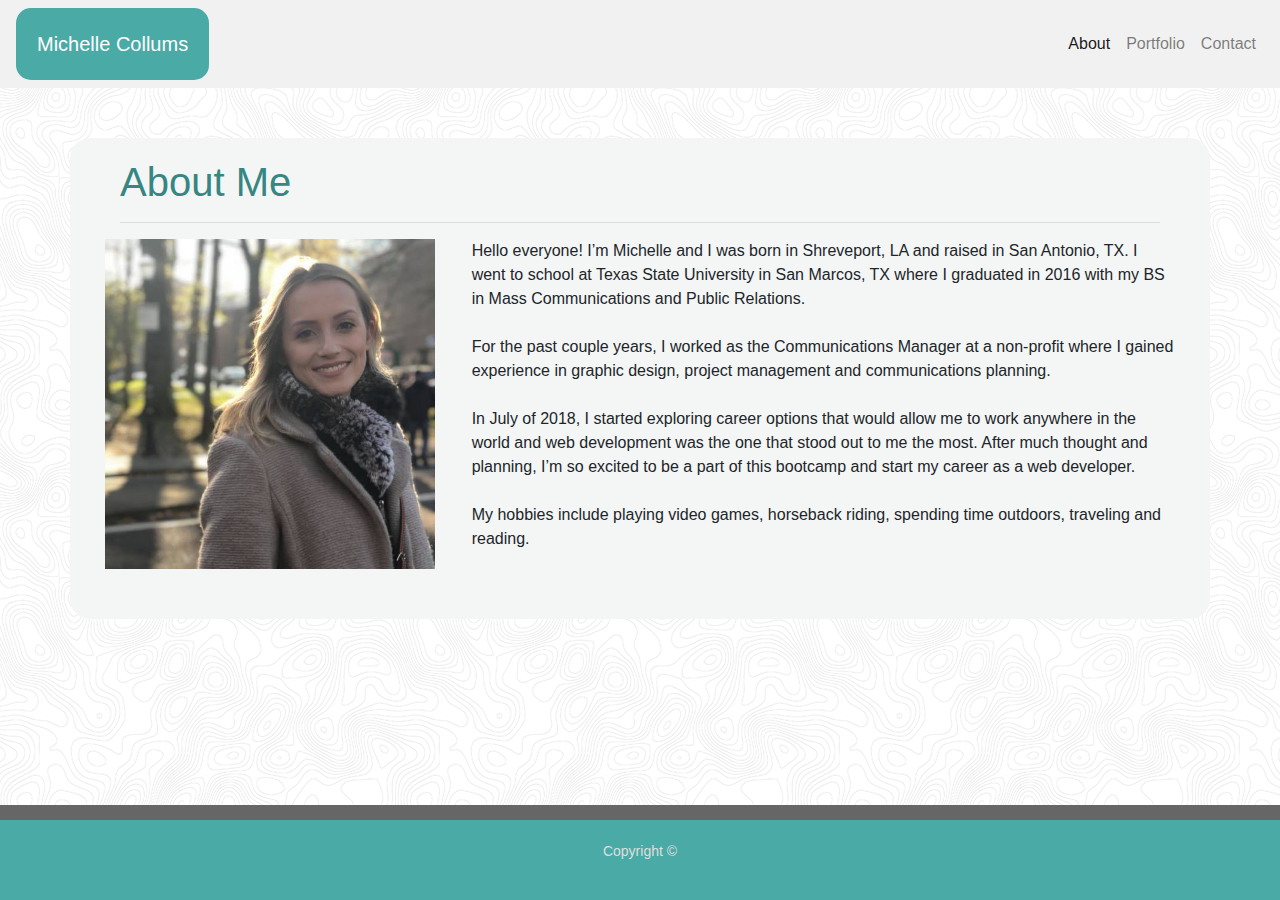
<file: index.html>
<!DOCTYPE html>
<html lang="en">

<head>
    <meta charset="UTF-8">
    <meta name="viewport" content="width=device-width, initial-scale=1.0">
    <meta http-equiv="X-UA-Compatible" content="ie=edge">
    <!-- Link to Bootsrap -->
    <link rel="stylesheet" href="https://stackpath.bootstrapcdn.com/bootstrap/4.3.1/css/bootstrap.min.css"
        integrity="sha384-ggOyR0iXCbMQv3Xipma34MD+dH/1fQ784/j6cY/iJTQUOhcWr7x9JvoRxT2MZw1T" crossorigin="anonymous">
    <script src="https://stackpath.bootstrapcdn.com/bootstrap/4.3.1/js/bootstrap.min.js"
        integrity="sha384-JjSmVgyd0p3pXB1rRibZUAYoIIy6OrQ6VrjIEaFf/nJGzIxFDsf4x0xIM+B07jRM"
        crossorigin="anonymous"></script>
    <!-- Link to my custom css -->
    <link rel="stylesheet" type="text/css" href="assets/style.css">
    
    <title>About Me</title>
</head>

<body>
    <!-- Navigation Bar with right-aligned buttons-->
    <nav class="navbar navbar-expand-lg navbar-light bg-light-custom">
        <a class="navbar-brand-custom navbar-Michelle">Michelle Collums</a>
        <button class="navbar-toggler" type="button" data-toggle="collapse" data-target="#navbarNav"
            aria-controls="navbarNav" aria-expanded="false" aria-label="Toggle navigation">
            <span class="navbar-toggler-icon"></span>
        </button>
        <div class="collapse navbar-collapse" id="navbarNav">
            <ul class="navbar-nav ml-auto">
                <li class="nav-item active">
                    <a class="nav-link" href="index.html">About<span class="sr-only">(current)</span></a>
                </li>
                <li class="nav-item">
                    <a class="nav-link" href="portfolio.html">Portfolio</a>
                </li>
                <li class="nav-item">
                    <a class="nav-link" href="contact.html">Contact</a>
                </li>
            </ul>
        </div>
    </nav>
    <!-- About Me Section -->
    <div class="container">
        <!-- First Row -->
        <div class="row">
            <!-- About Me h1 with col width = 12 -->
            <div class="col-md-12">
                <h1>About Me</h1>
                <hr>
            </div>
            <!-- Dividing hr tag -->
            <hr>
            <!-- Second row buried within first -->
            <div class="row">
                <!-- Image column with col width = 4 -->
                <div class="col-md-4">
                    <img id="bio-img" src="assets/michelle.jpg" alt="Michelle Collums">
                </div>
                <!-- Paragraph column with col width = 8 -->
                <div class="col-md-8">
                    <p>Hello everyone! I’m Michelle and I was born in Shreveport, LA and raised in San Antonio, TX. I
                        went to school at Texas State University in San Marcos, TX where I graduated in 2016 with my BS
                        in Mass Communications and Public Relations.
                        <br><br> For the past couple years, I worked as the Communications Manager at a non-profit where
                        I gained experience in graphic design, project management and communications planning.
                        <br><br> In July of 2018, I started exploring career options that would allow me to work
                        anywhere in the world and web development was the one that stood out to me the most. After much
                        thought and planning, I’m so excited to be a part of this bootcamp and start my career as a web
                        developer.
                        <br><br> My hobbies include playing video games, horseback riding, spending time outdoors,
                        traveling and reading.</p>
                </div>
            </div>
        </div>
    </div>

    <!-- Footer and grey box at bottom of the page -->
    <div class="col-lr-12 bottomBar fixed-bottom"></div>
    <footer class="fixed-bottom">
        <br>
        <p>Copyright &copy</p>
    </footer>
</body>

</html>
</file>
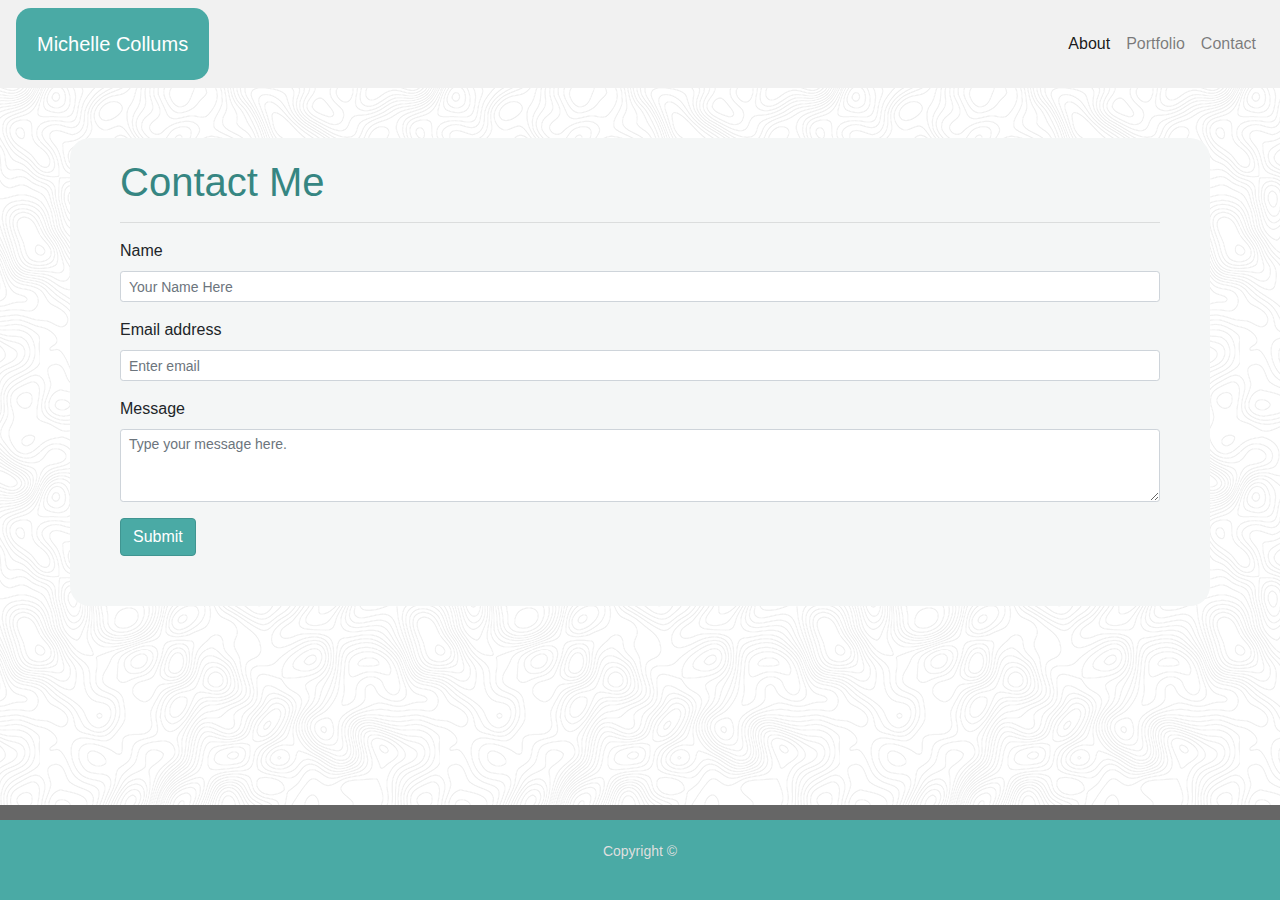
<file: contact.html>
<!DOCTYPE html>
<html lang="en">

<head>
    <meta charset="UTF-8">
    <meta name="viewport" content="width=device-width, initial-scale=1.0">
    <meta http-equiv="X-UA-Compatible" content="ie=edge">
    <!-- Link to Bootsrap -->
    <link rel="stylesheet" href="https://stackpath.bootstrapcdn.com/bootstrap/4.3.1/css/bootstrap.min.css"
        integrity="sha384-ggOyR0iXCbMQv3Xipma34MD+dH/1fQ784/j6cY/iJTQUOhcWr7x9JvoRxT2MZw1T" crossorigin="anonymous">
    <script src="https://stackpath.bootstrapcdn.com/bootstrap/4.3.1/js/bootstrap.min.js"
        integrity="sha384-JjSmVgyd0p3pXB1rRibZUAYoIIy6OrQ6VrjIEaFf/nJGzIxFDsf4x0xIM+B07jRM"
        crossorigin="anonymous"></script>
    <!-- Link to my custom css -->
    <link rel="stylesheet" type="text/css" href="assets/style.css">

    <title>Contact Me</title>
</head>

<body>

    <!-- Navigation Bar with right-aligned buttons-->
    <nav class="navbar navbar-expand-lg navbar-light bg-light-custom">
        <a class="navbar-brand-custom navbar-Michelle">Michelle Collums</a>
        <button class="navbar-toggler" type="button" data-toggle="collapse" data-target="#navbarNav"
            aria-controls="navbarNav" aria-expanded="false" aria-label="Toggle navigation">
            <span class="navbar-toggler-icon"></span>
        </button>
        <div class="collapse navbar-collapse" id="navbarNav">
            <ul class="navbar-nav ml-auto">
                <li class="nav-item active">
                    <a class="nav-link" href="index.html">About<span class="sr-only">(current)</span></a>
                </li>
                <li class="nav-item">
                    <a class="nav-link" href="portfolio.html">Portfolio</a>
                </li>
                <li class="nav-item">
                    <a class="nav-link" href="contact.html">Contact</a>
                </li>
            </ul>
        </div>
    </nav>

    <!-- Container holding the form and heading -->
    <div class="container">
        <h1>Contact Me</h1>
        <hr>
        <!-- Begin form -->
        <form>
            <!-- Name input box-->
            <div class="form-group">
                <label for="formGroupExampleInput">Name</label>
                <input type="text" class="form-control form-control-sm" id="formGroupExampleInput" placeholder="Your Name Here">
            </div>
            <!-- Email address input box -->
            <div class="form-group">
                <label for="exampleInputEmail1">Email address</label>
                <input type="email" class="form-control form-control-sm" id="exampleInputEmail1" aria-describedby="emailHelp"
                    placeholder="Enter email">
            </div>
            <!-- Message input box as a paragraph -->
            <div class="form-group">
                <label for="exampleFormControlTextarea1">Message</label>
                <textarea class="form-control form-control-sm" id="exampleFormControlTextarea1" rows="3" placeholder="Type your message here."></textarea>
            </div>
            <!-- Submit button -->
            <button type="submit" class="btn btn-primary-custom">Submit</button>
        </form>
    </div>  

    <!-- Footer and grey box at bottom of the page -->
    <div class="col-lr-12 bottomBar fixed-bottom"></div>
    <footer class="fixed-bottom">
        <br>
        <p>Copyright &copy</p>
    </footer>
</body>

</html>
</file>
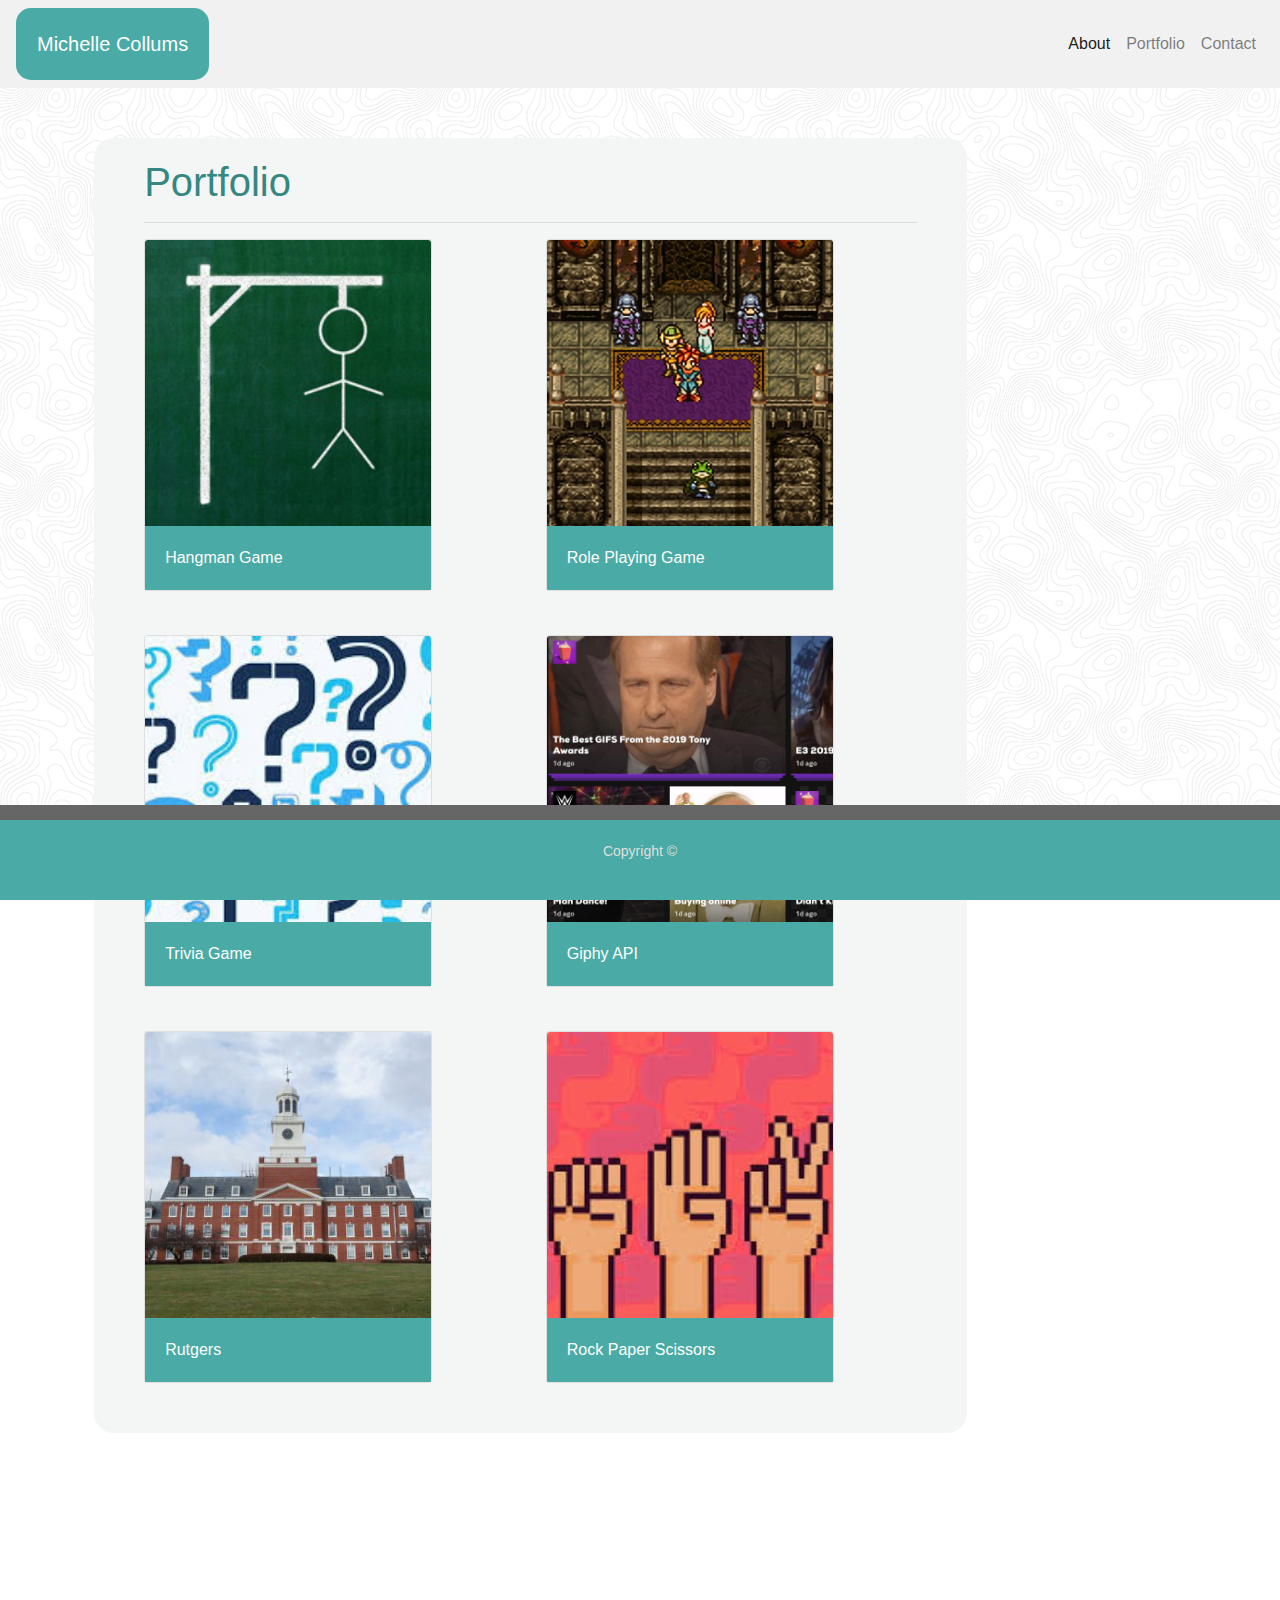
<file: portfolio.html>
<!DOCTYPE html>
<html lang="en">

<head>
    <meta charset="UTF-8">
    <meta name="viewport" content="width=device-width, initial-scale=1.0">
    <meta http-equiv="X-UA-Compatible" content="ie=edge">
    <!-- Link to Bootsrap -->
    <link rel="stylesheet" href="https://stackpath.bootstrapcdn.com/bootstrap/4.3.1/css/bootstrap.min.css"
        integrity="sha384-ggOyR0iXCbMQv3Xipma34MD+dH/1fQ784/j6cY/iJTQUOhcWr7x9JvoRxT2MZw1T" crossorigin="anonymous">
    <script src="https://stackpath.bootstrapcdn.com/bootstrap/4.3.1/js/bootstrap.min.js"
        integrity="sha384-JjSmVgyd0p3pXB1rRibZUAYoIIy6OrQ6VrjIEaFf/nJGzIxFDsf4x0xIM+B07jRM"
        crossorigin="anonymous"></script>
    <!-- Link to my custom css -->
    <link rel="stylesheet" type="text/css" href="assets/style.css">

    <title>Michelle's Portfolio</title>
</head>

<body>
    <!-- Navigation Bar with right-aligned buttons-->
    <nav class="navbar navbar-expand-lg navbar-light bg-light-custom">
        <a class="navbar-brand-custom navbar-Michelle">Michelle Collums</a>
        <button class="navbar-toggler" type="button" data-toggle="collapse" data-target="#navbarNav"
            aria-controls="navbarNav" aria-expanded="false" aria-label="Toggle navigation">
            <span class="navbar-toggler-icon"></span>
        </button>
        <div class="collapse navbar-collapse" id="navbarNav">
            <ul class="navbar-nav ml-auto">
                <li class="nav-item active">
                    <a class="nav-link" href="index.html">About<span class="sr-only">(current)</span></a>
                </li>
                <li class="nav-item">
                    <a class="nav-link" href="portfolio.html">Portfolio</a>
                </li>
                <li class="nav-item">
                    <a class="nav-link" href="contact.html">Contact</a>
                </li>
            </ul>
        </div>
    </nav>
    <!-- Row to give left-margin to the Portfolio Container -->
    <div class="row">
    <div class="col-md-1"></div>
    <!-- Portfolio Container  -->
    <div class ="col-md-8" id="portfolio-container">
        <!-- Portfolio Heading and seperating hr tag -->
        <h1>Portfolio</h1>
        <hr>
        <!-- First Row with Hangman and RPG -->
        <div class="row">
            <div class="col-md-6">
                <!-- Hangman Card -->
                <div class="card" style="width: 18rem;">
                    <img src="assets/hangman.jpeg" class="card-img-top" alt="Hangman">
                    <div class="card-body">
                        <p class="card-text">Hangman Game</p>
                    </div>
                </div>
            </div>
            <div class="col-md-6">
                <!-- RPG Game Card -->
                <div class="card" style="width: 18rem;">
                    <img src="assets/rpg.jpeg" class="card-img-top" alt="RPG Game">
                    <div class="card-body">
                        <p class="card-text">Role Playing Game</p>
                    </div>
                </div>
            </div>
        </div>
        <!-- Second Row with Rutgers and Trivia -->
        <br>
        <div class="row">
            <div class="col-md-6">
                <!-- Trivia Card -->
                <div class="card" style="width: 18rem;">
                    <img src="assets/trivia.jpeg" class="card-img-top" alt="Trivia Game">
                    <div class="card-body">
                        <p class="card-text">Trivia Game</p>
                    </div>
                </div>
            </div>
            <div class="col-md-6">
                <!-- Giphy API Card -->
                <div class="card" style="width: 18rem;">
                    <a href = "https://mcollums.github.io/Giphy-Api/"><img src="assets/giphy.jpg" class="card-img-top" alt="Giphy"/></a>
                    <div class="card-body">
                        <p class="card-text">Giphy API</p>
                    </div>
                </div>
            </div>
        </div>
        <br>
        <div class="row">
            <div class="col-md-6">
                <!-- Rutgers Card -->
                <div class="card" style="width: 18rem;">
                    <img src="assets/rutgers.jpeg" class="card-img-top" alt="Rutgers">
                    <div class="card-body">
                        <p class="card-text">Rutgers</p>
                    </div>
                </div>
            </div>
            <div class="col-md-6">
                <!-- RPS Card -->
                <div class="card" style="width: 18rem;">
                    <img src="assets/rps.jpeg" class="card-img-top" alt="Rock Paper Scissors Game">
                    <div class="card-body">
                        <p class="card-text">Rock Paper Scissors</p>
                    </div>
                </div>
            </div>
        </div>
    </div>
    </div>
    <!-- Row/Column to give spacing to the bottom of the page -->
    <div class="row">
         <div class="col-md-12 bottom-col-spacer"></div>
    </div>

    <!-- Footer and grey box at bottom of the page -->
    <div class="col-lr-12 bottomBar fixed-bottom"></div>
    <footer class="fixed-bottom">
        <br>
        <p>Copyright &copy</p>
    </footer>
</body>

</html>
</file>
<file: assets/style.css>
/* Navigation bar custom css from bootstrap */
.navbar-brand-custom {
    display: inline-block;
    padding: 1.3125rem;
    margin-right: 1rem;
    font-size: 1.25rem;
    line-height: inherit;
    white-space: nowrap;
    background-color: #4aaaa5;
    color: white;
}

.bg-light-custom {
    background-color: rgb(241, 241, 241)!important;
}

a.navbar-Michelle:not([href]):not([tabindex]) {
    color: white;
    text-decoration: none;
    border-radius: 15px;
}

a.navbar-Michelle:hover {
    color: white;
}

/* Background pattern for the body */
body {
    background: url('topography.png') repeat center center fixed;
  }

.container {
    background-color: #f4f6f6;
    width: 100%;
    padding: 20px 50px 50px;
    margin-top: 50px;
    border-radius: 20px;
}

h1 {
    color:#368682; 
}

#bio-img {
    width: 330px;
    height: 330px;
}

/* Form formatting */
/* Button formatting within the BS form */
.btn-primary-custom {
    color: #fff;
    background-color: #4aaaa5;
    border-color: #409591;
}

/* Formatting on Portfolio Page */
#portfolio-container {
    background-color: #f4f6f6;
    width: 50%;
    padding: 20px 50px 30px 50px;
    margin-top: 50px; 
    border-radius: 20px;
}

.card-body {
    -ms-flex: 1 1 auto;
    flex: 1 1 auto;
    padding: 1.25rem;
    background-color: #4aaaa5;
    color: white;
}

.col-md-12.bottom-col-spacer {
    height: 180px;
}

.card {
    margin-bottom: 20px;
}

/* Footer custom css */
.bottomBar {
    background-color: #666;
    height: 15px;
    width: 100%;
    bottom: 80px;
}

footer {
    position: fixed;
    height: 80px;
    bottom: 0;
    width: 100%;
    background-color: #4aaaa5;
    color: rgb(223, 223, 223);
    text-align: center;
    font-size: 14px;
}
</file>
